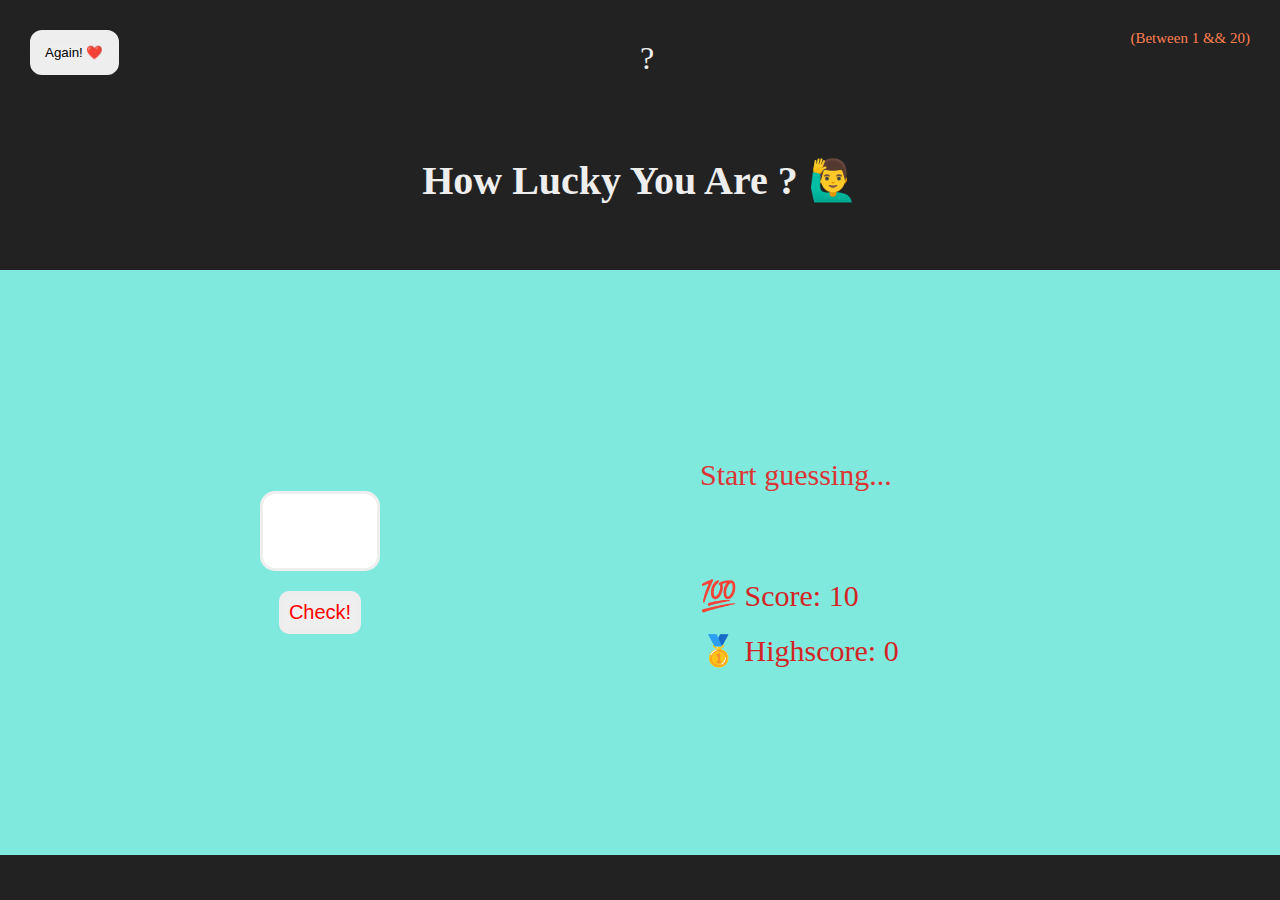
<file: index.html>
<!DOCTYPE html>
<html lang="en">
<head>
    <meta charset="UTF-8">
    <meta http-equiv="X-UA-Compatible" content="IE=edge">
    <meta name="viewport" content="width=device-width, initial-scale=1.0">
    <title>Check-If -You -Are -Lucky-Or-Not</title>
    <link href="LuckyNumber01.css" rel="stylesheet"/>
</head>
<body>
    <header>

        <h1 class="title" id="idtitle"> How Lucky You Are ? 🙋‍♂️</h1>
        <p class="between">(Between 1  &&   20)</p>
        <button onclick="location.reload();"id="btnAgain" class="again">Again! ❤️</button>
        <div class="number" id="marker">?</div>
    </header>
    <main id="main">
        <section class="left" >
            <input type="number" id="guessing" class="guess"/>
            <button class="btn" id="check">
                Check!
              </button>


        </section>


        <section class="right">
            <p class="message" id="message">Start guessing...</p>
            <p class="label-score">
              💯 Score:
              <span class="score" id='score'>10</span>
            </p>
            <p class="label-highscore">
              🥇 Highscore:
              <span class="highscore" id="highscore">0</span>
            </p>
          </section>

          <script src="luckynumber.js"></script>


        
    </main>
    
</body>
</html>
</file>
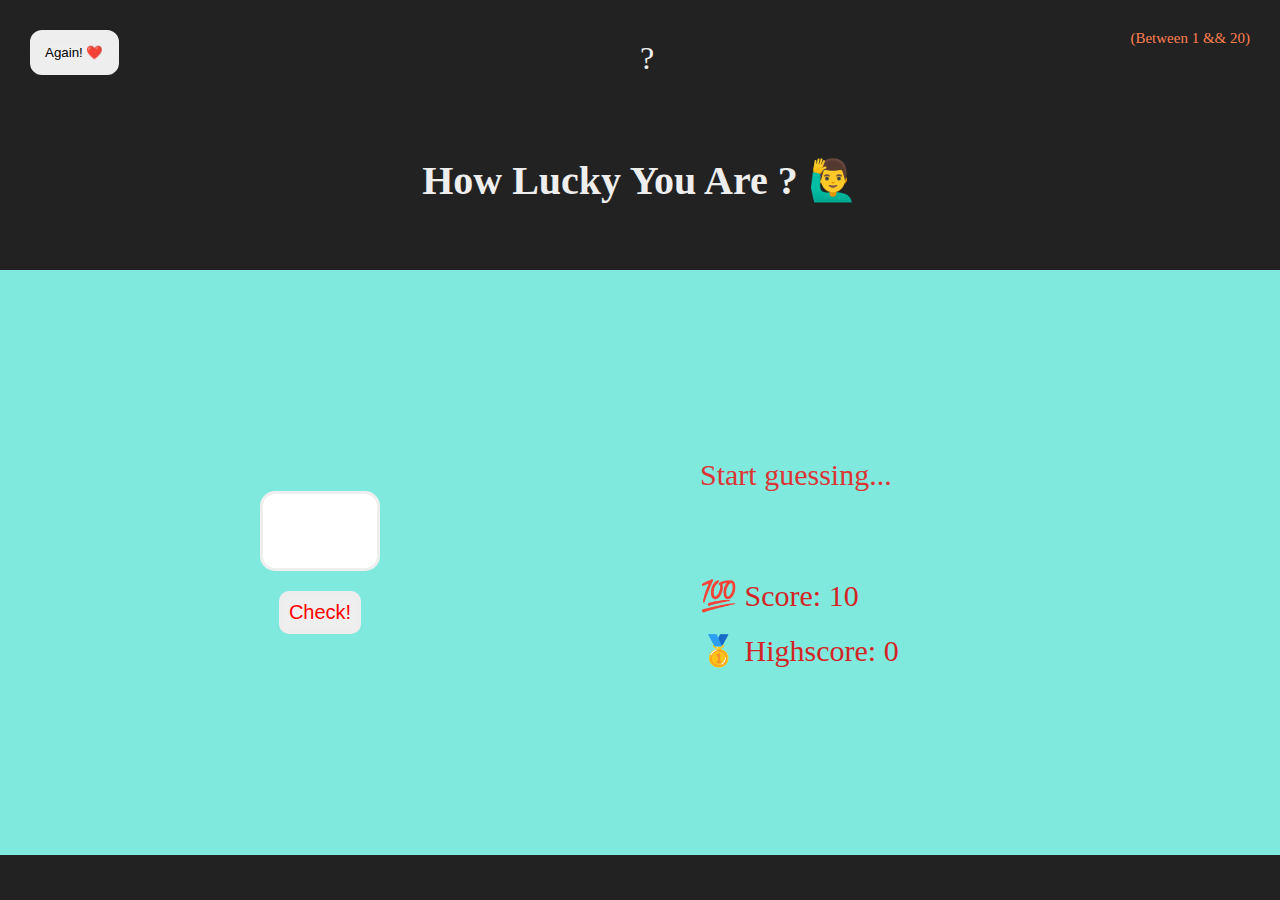
<file: LuckyNumber01.html>
<!DOCTYPE html>
<html lang="en">
<head>
    <meta charset="UTF-8">
    <meta http-equiv="X-UA-Compatible" content="IE=edge">
    <meta name="viewport" content="width=device-width, initial-scale=1.0">
    <title>Check-If -You -Are -Lucky-Or-Not</title>
    <link href="LuckyNumber01.css" rel="stylesheet"/>
</head>
<body>
    <header>

        <h1 class="title" id="idtitle"> How Lucky You Are ? 🙋‍♂️</h1>
        <p class="between">(Between 1  &&   20)</p>
        <button onclick="location.reload();"id="btnAgain" class="again">Again! ❤️</button>
        <div class="number" id="marker">?</div>
    </header>
    <main id="main">
        <section class="left" >
            <input type="number" id="guessing" class="guess"/>
            <button class="btn" id="check">
                Check!
              </button>


        </section>


        <section class="right">
            <p class="message" id="message">Start guessing...</p>
            <p class="label-score">
              💯 Score:
              <span class="score" id='score'>10</span>
            </p>
            <p class="label-highscore">
              🥇 Highscore:
              <span class="highscore" id="highscore">0</span>
            </p>
          </section>

          <script src="luckynumber.js"></script>


        
    </main>
    
</body>
</html>
</file>
<file: LuckyNumber01.css>
*{
    margin:0;
    padding:0;
    box-sizing: inherit;
}
html {
    font-size: 62.5%;
    box-sizing: border-box;
  }
  
  body {
    font-family: ;
    color: #eee;
    background-color: #222;
    /* background-color: #60b347; */
  }
  
  header{
    height:30vh;
    display:flex;
    align-items: center;
    justify-content: space-around;
  }
  main{
    height:65vh;
    color:rgb(212, 37, 37);
    background-color:#7FE9DE;
    display:flex;
    align-items: center;
    justify-content: space-around;
  }
  .left{
    width:52rem;
    
    align-items:center;
    display: flex;
    flex-direction: column;
  }

  .right{
    width:52rem;
    font-size: 3rem;
  
    
  }
  h1{
    font-size: 4rem;
    text-align: center;
    position: absolute;
    width: 100%;
    top: 20%;
    left: 50%;
  
    transform: translate(-50%, -50%);

  }

  .between{
    position: absolute;
    font-size: 1.5rem;
    top:3rem;
    right:3rem;
    color:coral;
  }


  .again{
    position:absolute;
    top: 3rem;
    left:3rem;
    border:1.5rem solid #eee;
    border-radius: 12px;
  }

  .guess{
    border:3px solid #eee;
    padding:1rem;
    display:block;
    
    text-align: center;
    margin-bottom: 2rem;
    font-size:x-large ;
    width: 12rem;
    height: 8rem;
    border-radius: 1.5rem;

  }
  .btn{
    padding: 5px;
    border-radius: 1rem;
    border:0.5rem solid #eee;
    color:red;
    font-size: 20px;
    cursor: pointer;

  }

  

  .message {
    margin-bottom: 9rem;
    height: 3rem;
    color:#DC3535;
  }
  
  .label-score {
    margin-bottom: 2rem;
  }
  #marker{
    text-align: center;
    
    width: 40px;
    height:30px;
    top:2rem;
    position: absolute;
    font-size: xx-large;
    
    padding: 20px;
    
  }
</file>
